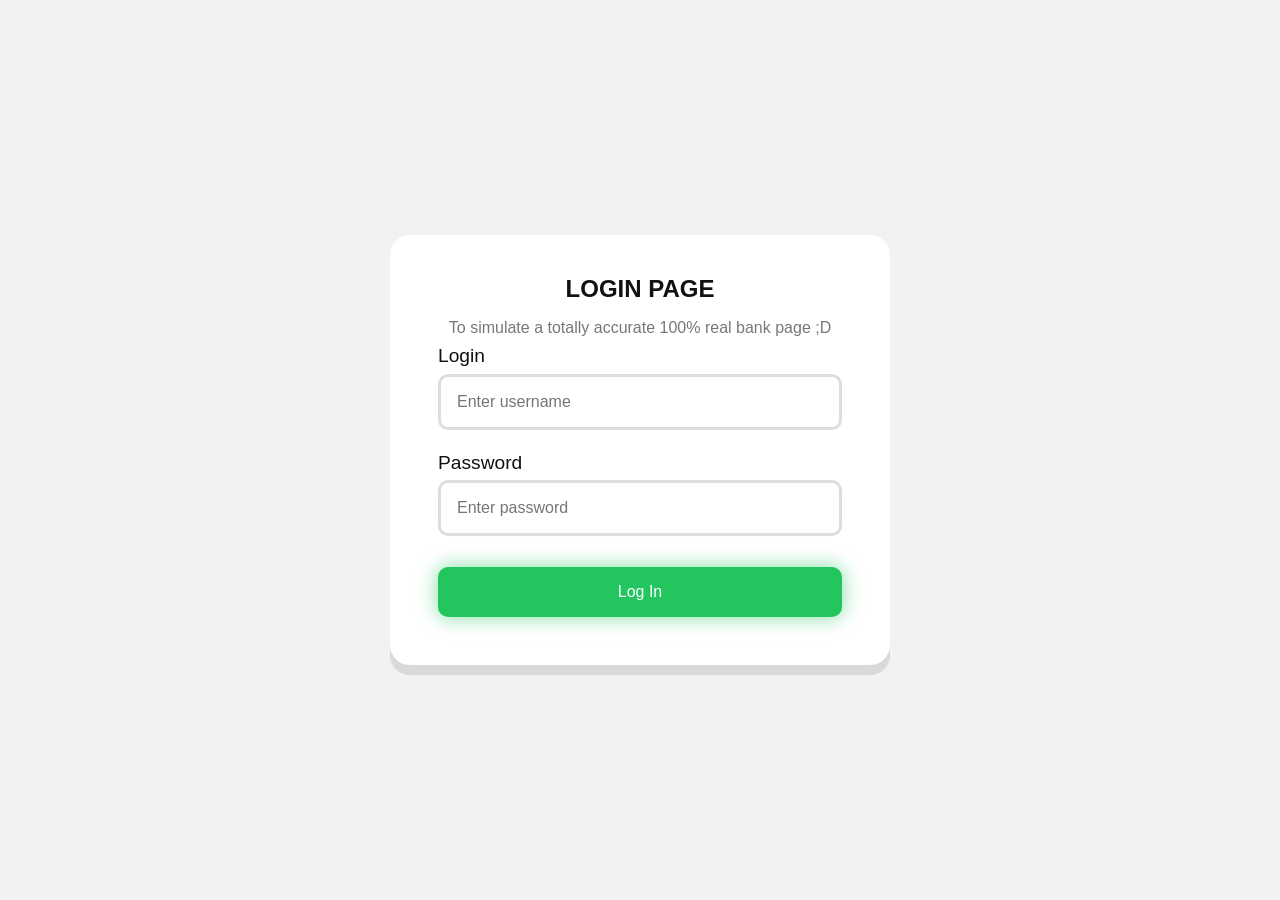
<file: main.html>
<!DOCTYPE html>
<html lang="en">
<head>
    <meta charset="utf-8">
    <meta name="viewport" content="width=device-width, initial-scale=1.0">

    <title>SQL Injection Test</title>
    <link rel="stylesheet" href="style.css">

</head>
<body>
    <div class="initialpage">
        <h1>LOGIN PAGE</h1>
        <p>To simulate a totally accurate 100% real bank page ;D</p>

        <form class="actuallogin">
            <label for="username">Login</label>
            <input type="text" id="username" placeholder="Enter username">

            <label for="password">Password</label>
            <input type="password" id="password" placeholder="Enter password">

            <button type="submit">Log In</button>
        </form>
    </div>
</body>
</html>
</file>
<file: style.css>
body {
    margin: 0;
    min-height: 100vh;
    display: flex;
    align-items: center;
    justify-content: center;
    font-family: -apple-system, BlinkMacSystemFont, "Segoe UI", sans-serif;
    background: #f1f2f3;
    color: #111111;
}

.initialpage {
    background: white;
    padding: 3rem 3rem;
    border-radius: 20px;
    box-shadow: 0 10px 0 rgba(0, 0, 0, .1);
    text-align: center;
    width: 100%;
    max-width: 500px;
    box-sizing: border-box;
    margin: 0 1rem;
}

h1 {
    font-size: 1.5rem; /* rem is relative to root */
    /* font-weight: 1000; this is like boldness of text or thickness
    default value is 700 for h1*/
    margin-top: -0.5rem;
}

p {
    color: #777777;
    margin-bottom: 0.5rem;
}

.actuallogin {
    display: flex;
    flex-direction: column;
    text-align: left;
    gap: 0.4rem;
    margin-top: .5rem;
}

.actuallogin label {
    color: #111111;
    font-weight: 500;
    font-size: 1.2rem;
    margin-top: 1rem;
}

.actuallogin input {
    padding: 1rem 1rem;
    border-radius: 10px;
    border: 3px solid #dddddd;
    font-size: 1rem;
    outline: none; /* apparently broswers add auto black border on focused box so this allows custom stuff */
    transition: border-color 0.5s ease;
}

.actuallogin input:focus { /* cool thing i found out its wheen u click the box*/
    border-color: #22c55e;
}

.actuallogin button {
    margin-top: 1.5rem;
    padding: 1rem;
    border-radius: 10px;
    border: none; /* again default browser border / outline */
    background: #22c55e;
    color: white;
    font-weight: 500;
    font-size: 1rem;
    cursor: pointer; /* this is important for making it look clickable */
    box-shadow: 0 0 20px #22c55e99;
    transition: box-shadow 0.5s ease, background 0.5s ease;
}

.actuallogin button:hover {
    background: #16a34a;
    box-shadow: 0 0 30px rgba(34, 197, 94, 0.85);
}

.actuallogin label:first-child {
    margin-top: 0;
}

.error {
    color: #dc2626;
    background: #fee2e2;
    margin: 0;
    padding: 10px;
    width: 100%;
    box-sizing: border-box;
    border-radius: 8px;
}
 
.balance {
    color: #22c55e;
    font-size: 2rem;
    margin: 10px 0;
}

.logout-btn {
    margin-top: 1.5rem;
    padding: 1rem;
    border-radius: 10px;
    border: none;
    background: #e11c1c;
    color: white;
    font-weight: 500;
    font-size: 1rem;
    cursor: pointer;
    box-shadow: 0 0 20px #e11c1c99;
    transition: box-shadow 0.5s ease, background 0.5s ease;
    width: 100%;
}

.logout-btn:hover {
    background: #b91c1c;
    box-shadow: 0 0 30px rgba(220, 38, 38, 0.5);
}
 
.page-wrapper {
    display: flex;
    flex-direction: column;
    align-items: center;
}

.query-box {
    margin-bottom: 3rem;
    padding: 1rem;
    background: #333333;
    color: #22c55e;
    font-family: monospace;
    font-size: 1rem;
    border-radius: 8px;
    text-align: left;
    box-shadow: 0 10px 0px #111111;
    /* width: 500px; */
}
</file>
